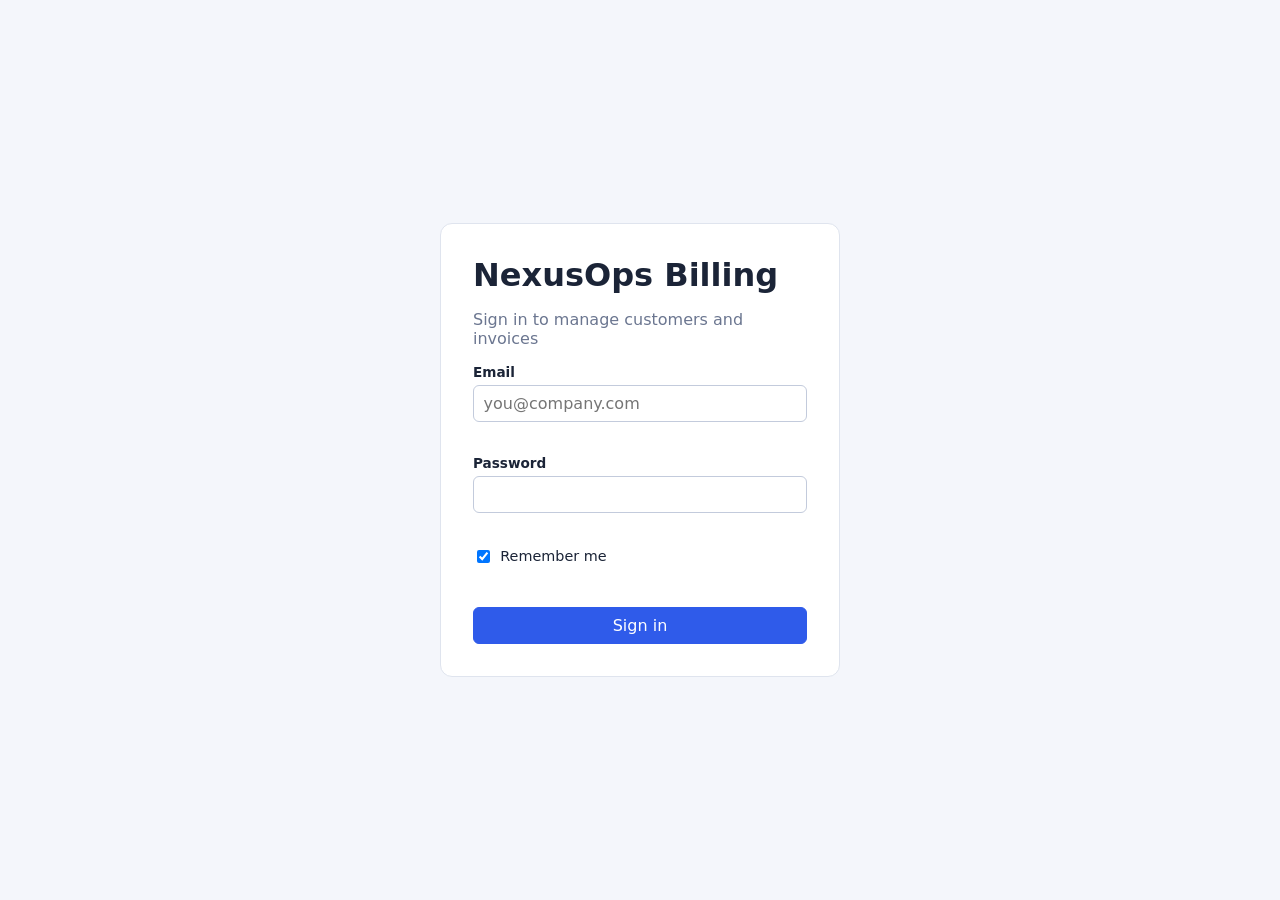
<file: index.html>
<!doctype html>
<html lang="en">
<head>
  <meta charset="utf-8">
  <meta name="viewport" content="width=device-width, initial-scale=1">
  <title>NexusOps Billing</title>
  <meta http-equiv="refresh" content="0; url=login.html">
</head>
<body>
  <p>Redirecting to <a href="login.html">sign in</a>...</p>
  <script>location.replace('login.html');</script>
</body>
</html>
</file>
<file: assets/css/styles.css>
:root {
  --bg: #f4f6fb;
  --panel: #ffffff;
  --ink: #1b2437;
  --muted: #6b7690;
  --line: #dfe4ee;
  --brand: #2f5bea;
  --brand-dark: #2447bd;
  --danger: #c73a3a;
  --ok: #1f8a4c;
  --warn: #b7791f;
}
* { box-sizing: border-box; }
body { margin: 0; font-family: system-ui, -apple-system, "Segoe UI", Roboto, sans-serif; background: var(--bg); color: var(--ink); }
h1, h2, h3 { margin: 0 0 .5rem; }
.muted { color: var(--muted); }

/* layout */
.layout { display: flex; min-height: 100vh; }
.sidebar { width: 220px; background: #17203a; color: #fff; padding: 1.25rem 1rem; flex-shrink: 0; }
.sidebar .brand { font-weight: 700; font-size: 1.1rem; margin-bottom: 1.5rem; display: block; }
.sidebar nav a { display: block; color: #c8d0e6; text-decoration: none; padding: .55rem .75rem; border-radius: 6px; margin-bottom: .2rem; }
.sidebar nav a:hover { background: #222d4d; }
.sidebar nav a[aria-current="page"] { background: var(--brand); color: #fff; }
.main { flex: 1; min-width: 0; }
.topbar { display: flex; justify-content: space-between; align-items: center; padding: .8rem 1.5rem; background: var(--panel); border-bottom: 1px solid var(--line); }
.topbar .who { color: var(--muted); font-size: .9rem; }
.content { padding: 1.5rem; max-width: 1100px; }
.page-head { display: flex; justify-content: space-between; align-items: center; margin-bottom: 1rem; gap: 1rem; flex-wrap: wrap; }

/* cards + tables */
.cards { display: grid; grid-template-columns: repeat(auto-fit, minmax(200px, 1fr)); gap: 1rem; margin-bottom: 1.5rem; }
.card { background: var(--panel); border: 1px solid var(--line); border-radius: 10px; padding: 1rem 1.1rem; }
.card .label { color: var(--muted); font-size: .85rem; }
.card .value { font-size: 1.6rem; font-weight: 700; margin-top: .25rem; }
.panel { background: var(--panel); border: 1px solid var(--line); border-radius: 10px; padding: 1rem 1.1rem; margin-bottom: 1.25rem; }
table { width: 100%; border-collapse: collapse; background: var(--panel); }
th, td { text-align: left; padding: .6rem .7rem; border-bottom: 1px solid var(--line); font-size: .93rem; }
th { color: var(--muted); font-weight: 600; font-size: .8rem; text-transform: uppercase; letter-spacing: .03em; }
td.num, th.num { text-align: right; }
.empty { padding: 1.5rem; text-align: center; color: var(--muted); }
.toolbar { display: flex; gap: .75rem; margin-bottom: .75rem; flex-wrap: wrap; }

/* forms */
.field { margin-bottom: .9rem; display: flex; flex-direction: column; }
.field label, .field-label { font-size: .85rem; font-weight: 600; margin-bottom: .3rem; }
input[type="text"], input[type="email"], input[type="password"], input[type="number"], input[type="date"], input[type="search"], select {
  font: inherit; padding: .5rem .6rem; border: 1px solid #c3cbdc; border-radius: 6px; background: #fff; color: var(--ink);
}
input:focus, select:focus, button:focus-visible { outline: 2px solid var(--brand); outline-offset: 1px; }
.field-error, .form-error { color: var(--danger); font-size: .82rem; min-height: 1rem; margin-top: .2rem; }
.form-error { font-size: .9rem; margin: .4rem 0 .8rem; }
.check { display: flex; align-items: center; gap: .45rem; margin-bottom: .8rem; font-size: .9rem; }
.row { display: flex; gap: .75rem; }
.row > .field { flex: 1; }

/* buttons */
.btn { font: inherit; padding: .5rem .9rem; border-radius: 6px; border: 1px solid #c3cbdc; background: #fff; cursor: pointer; color: var(--ink); }
.btn:hover { background: #f0f3fa; }
.btn-primary { background: var(--brand); border-color: var(--brand); color: #fff; }
.btn-primary:hover { background: var(--brand-dark); }
.btn-danger { background: #fff; border-color: var(--danger); color: var(--danger); }
.btn-danger:hover { background: #fdeeee; }
.btn-sm { padding: .3rem .6rem; font-size: .85rem; }
.actions { display: flex; gap: .4rem; flex-wrap: wrap; }

/* badges */
.badge { display: inline-block; padding: .15rem .55rem; border-radius: 999px; font-size: .78rem; font-weight: 600; background: #e6eaf5; color: #3b4766; }
.badge-draft { background: #e6eaf5; color: #3b4766; }
.badge-sent { background: #e3ecff; color: #2447bd; }
.badge-overdue { background: #fdeaea; color: var(--danger); }
.badge-paid { background: #e1f5e9; color: var(--ok); }
.badge-partially-paid { background: #fff3dc; color: var(--warn); }

/* dialogs */
dialog { border: none; border-radius: 12px; padding: 1.25rem 1.4rem; width: min(640px, 92vw); box-shadow: 0 20px 60px rgba(10, 20, 50, .35); }
dialog::backdrop { background: rgba(15, 23, 42, .45); }
dialog h2 { margin-bottom: 1rem; }
.dialog-actions { display: flex; justify-content: flex-end; gap: .6rem; margin-top: 1rem; }
.lines input { width: 100%; }
.totals { margin-top: .8rem; margin-left: auto; width: 260px; }
.totals div { display: flex; justify-content: space-between; padding: .2rem 0; }
.totals .grand { font-weight: 700; border-top: 1px solid var(--line); margin-top: .3rem; padding-top: .4rem; }

/* toasts */
#toast-region { position: fixed; right: 1rem; bottom: 1rem; display: flex; flex-direction: column; gap: .5rem; z-index: 50; }
.toast { background: #17203a; color: #fff; padding: .7rem 1rem; border-radius: 8px; box-shadow: 0 6px 20px rgba(0, 0, 0, .25); max-width: 360px; }
.toast-error { background: var(--danger); }
.toast-success { background: var(--ok); }

/* login */
.login-body { display: grid; place-items: center; min-height: 100vh; }
.login-card { background: var(--panel); border: 1px solid var(--line); border-radius: 12px; padding: 2rem; width: min(400px, 92vw); }
.login-card .btn-primary { width: 100%; }

@media (max-width: 720px) {
  .layout { flex-direction: column; }
  .sidebar { width: 100%; }
}
</file>
